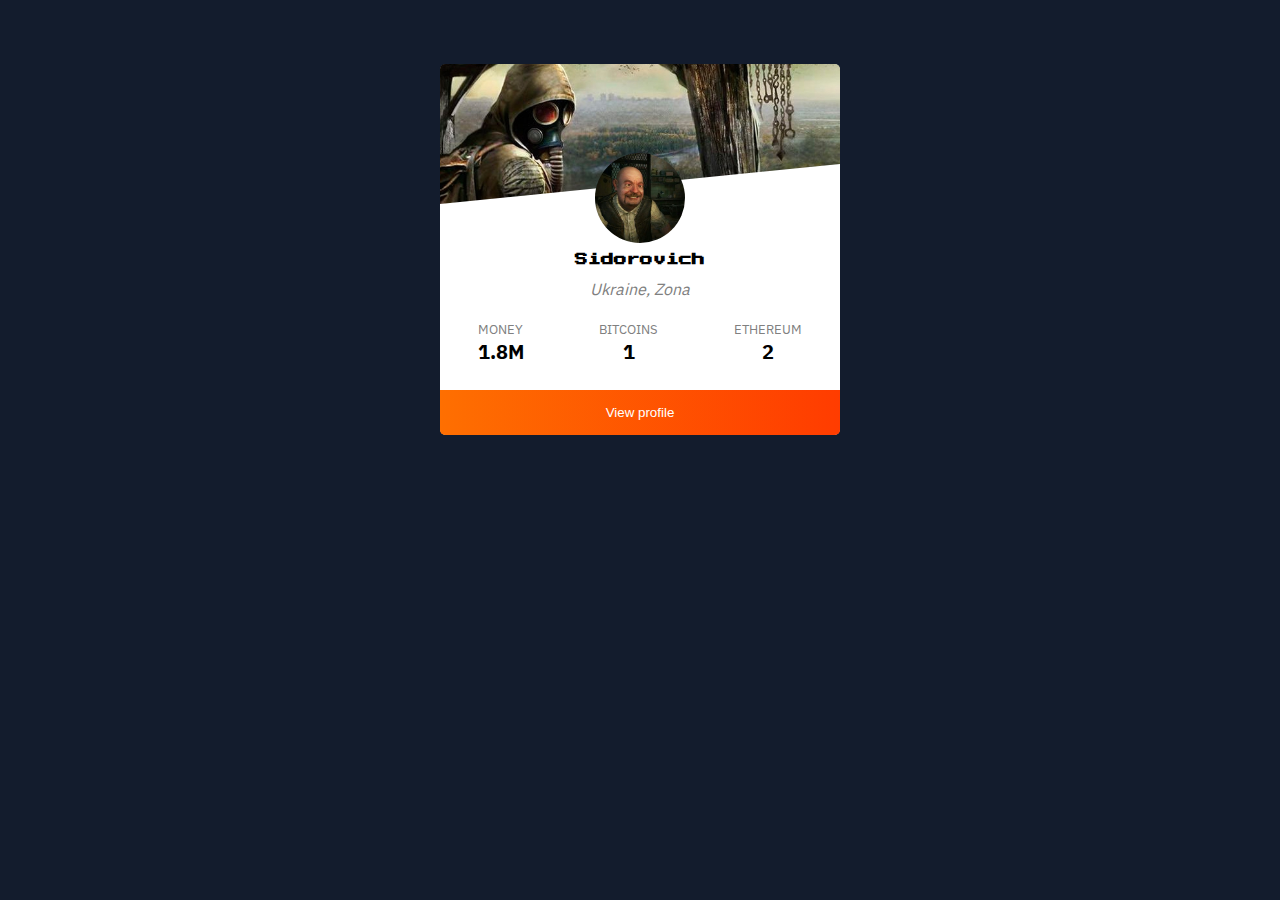
<file: card/index.html>
<!DOCTYPE html>
<html lang="en">
<head>
    <meta charset="UTF-8">
    <meta http-equiv="X-UA-Compatible" content="IE=edge">
    <meta name="viewport" content="width=device-width, initial-scale=1.0">
    <title>Card</title>
    <link rel="stylesheet" href="./sources/styles/main.css">
    <link rel="preconnect" href="https://fonts.googleapis.com">
    <link rel="preconnect" href="https://fonts.gstatic.com" crossorigin>
    <link href="https://fonts.googleapis.com/css2?family=Press+Start+2P&display=swap" rel="stylesheet">
    <link rel="preconnect" href="https://fonts.googleapis.com">
    <link rel="preconnect" href="https://fonts.googleapis.com">
    <link rel="preconnect" href="https://fonts.gstatic.com" crossorigin>
    <link href="https://fonts.googleapis.com/css2?family=IBM+Plex+Sans+Thai+Looped&display=swap" rel="stylesheet">
</head>
<body>
    <article class="user-card">
        <header class="user-card__header">
            <img 
                src="sources/images/sidorovich-icon.jpg" 
                alt="" 
                class="user-card__img"
                width="90px"
                height="90px"
            >
            <h2 class="user-card__name">Sidorovich</h2>
            <address class="user-card__location">Ukraine, Zona</address>
        </header>
        <div class="user-card__body">
            <ul class="user-card__stats">
                <li class="user-card__stats-item">
                    <span class="user-card__stats-title">Money</span>
                    <span class="user-card__stats-number">1.8M</span>
                </li>
                <li class="user-card__stats-item">
                    <span class="user-card__stats-title">Bitcoins</span>
                    <span class="user-card__stats-number">1</span>
                </li>
                <li class="user-card__stats-item">
                    <span class="user-card__stats-title">Ethereum</span>
                    <span class="user-card__stats-number">2</span>
                </li>
            </ul>
            <button class="user-card__view-profile-btn">View profile</button>
        </div>
    </article>
</body>
</html>
</file>
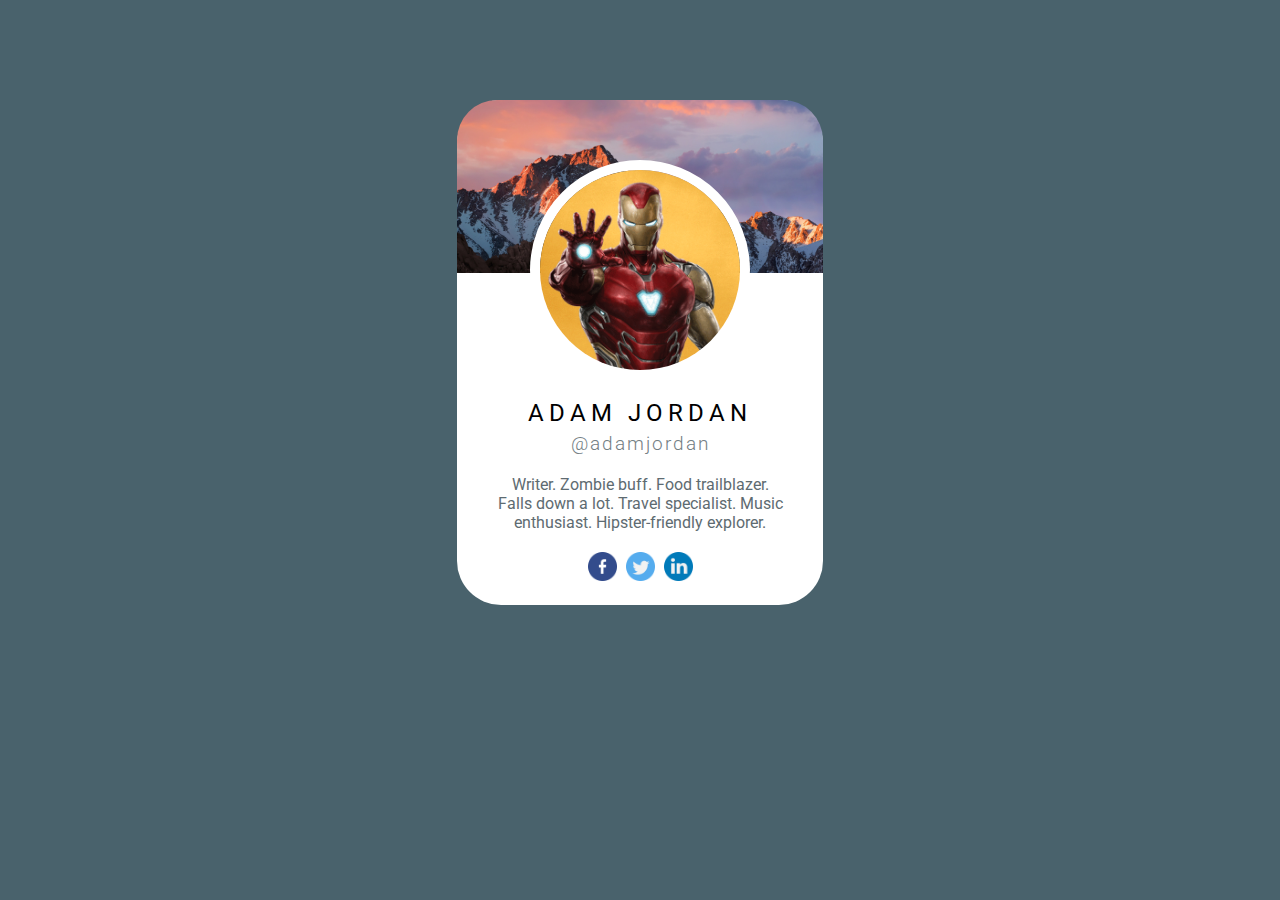
<file: card_new/index.html>
<!DOCTYPE html>
<html lang="en">
<head>
    <meta charset="UTF-8">
    <meta http-equiv="X-UA-Compatible" content="IE=edge">
    <meta name="viewport" content="width=device-width, initial-scale=1.0">
    <title>Card</title>

    <!-- style -->
    <link rel="stylesheet" href="./sources/css/main.css">

    <!-- font -->
    <link rel="preconnect" href="https://fonts.googleapis.com">
    <link rel="preconnect" href="https://fonts.gstatic.com" crossorigin>
    <link href="https://fonts.googleapis.com/css2?family=Roboto:wght@300;400&display=swap" rel="stylesheet">
</head>
<body>
    <article class="card">
        <header class="card__header">
            <img 
                src="./sources/images/iron-man.png" 
                width="200px"
                height="200px"
                class="card__photo"
                alt="photo">
            <h2 class="card__title">Adam Jordan</h2>
            <p class="card__tag">@adamjordan</p>
        </header>
        <main class="card__main">
            <p class="card__bio">
                Writer. Zombie buff. Food trailblazer.
                Falls down a lot. Travel specialist.
                Music enthusiast. Hipster-friendly explorer.
            </p>
        </main>
        <footer class="card__footer">
            <ul class="card__social">
                <li class="card__social-item">
                    <a href="#" class="card__social-link">
                        <img 
                            class = "card__social-img"
                            width="29px" 
                            height="29px"
                            src="./sources/images/facebook.png" 
                            alt="facebook">
                    </a>
                </li>
                <li class="card__social-item">
                    <a href="#" class="card__social-link">
                        <img 
                            class = "card__social-img" 
                            width="29px" 
                            height="29px"
                            src="./sources/images/twitter.png" 
                            alt="twitter">
                    </a>
                </li>
                <li class="card__social-item">
                    <a href="#" class="card__social-link">
                        <img 
                            class = "card__social-img" 
                            width="29px" 
                            height="29px"
                            src="./sources/images/linkedin.png" 
                            alt="linkedin">
                    </a>
                </li>
            </ul>
        </footer>
    </article>
</body>
</html>
</file>
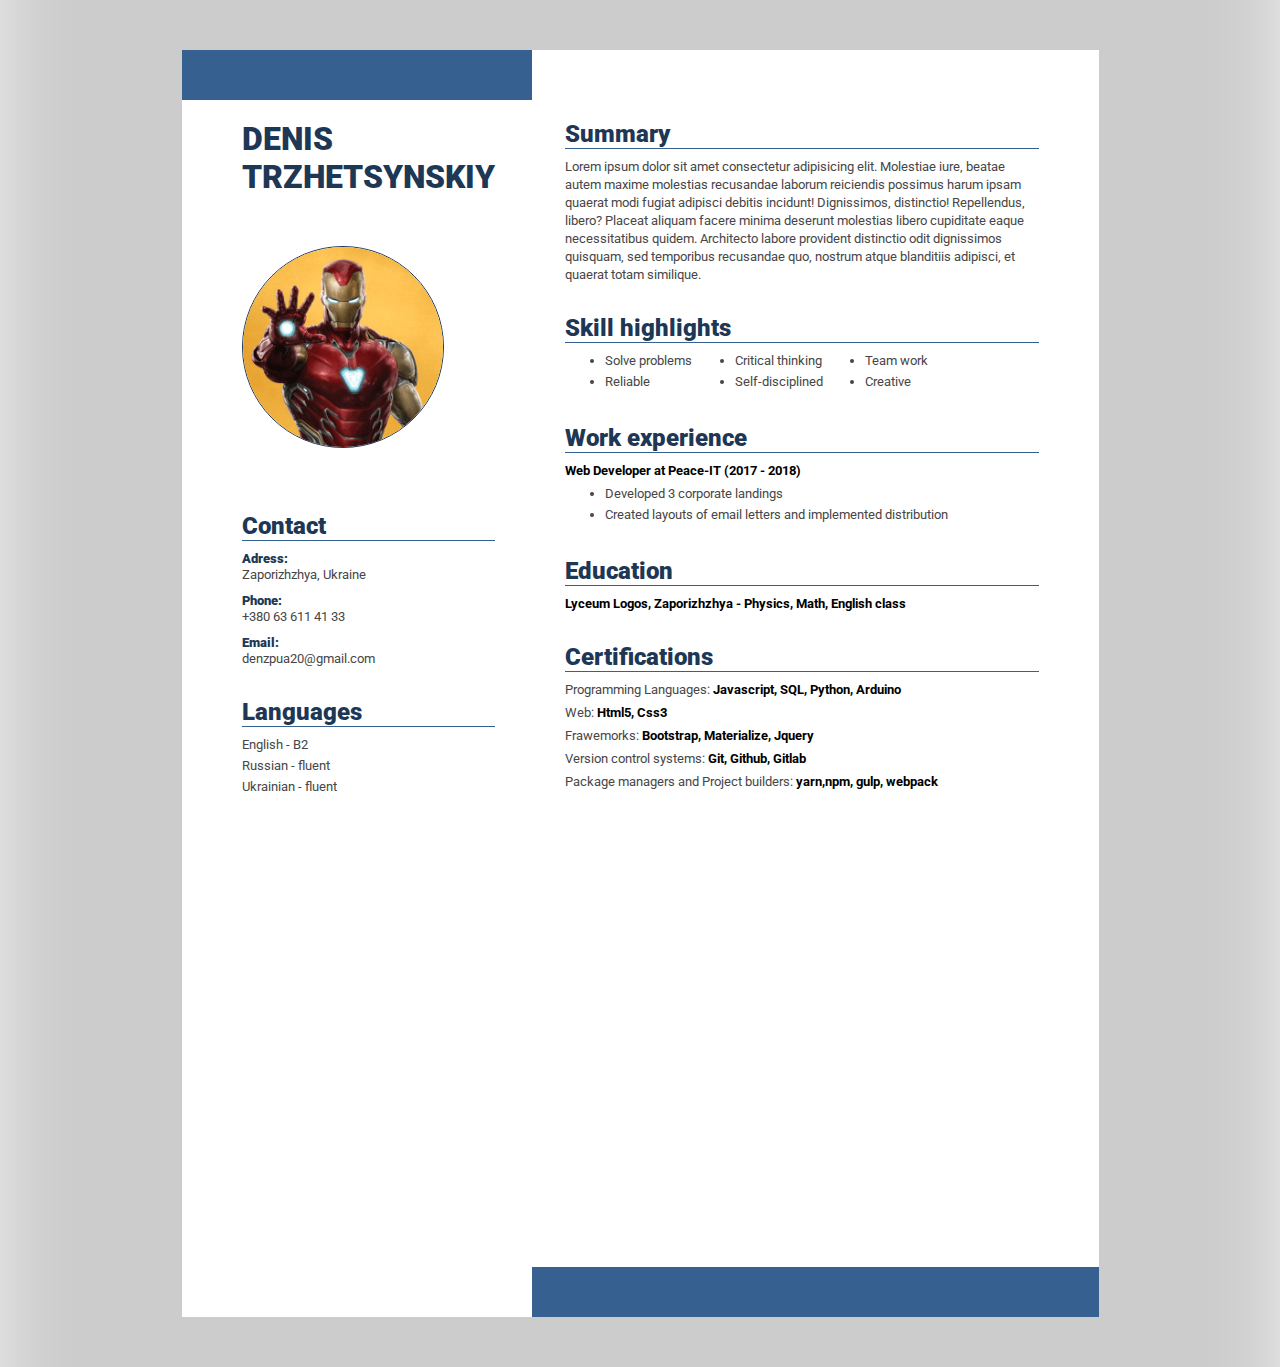
<file: cv/index.html>
<!DOCTYPE html>
<html lang="en">
<head>
    <meta charset="UTF-8">
    <meta http-equiv="X-UA-Compatible" content="IE=edge">
    <meta name="viewport" content="width=device-width, initial-scale=1.0">
    <title>Resume</title>

    <!-- style -->
    <link rel="stylesheet" href="./sources/styles/main.css">

    <!-- font -->
    <link rel="preconnect" href="https://fonts.googleapis.com">
    <link rel="preconnect" href="https://fonts.gstatic.com" crossorigin>
    <link href="https://fonts.googleapis.com/css2?family=Roboto:wght@500;700;900&display=swap" rel="stylesheet">
</head>
<body>
    <main class="resume">
        <div class="resume__column resume__column-left">
            <header class="resume__header">
                <h1 class="resume__main-title">
                    Denis Trzhetsynskiy
                </h1>
                <img 
                    src="./sources/images/iron-man.png"  
                    class="resume__photo"
                    alt="Photo">
            </header>
            <section class="resume__section">
                <h2 class="resume__section-main-title">
                    Contact
                </h2>
                <div class="resume__section-body">
                    <section class="resume__section-subitem">
                        <h4 class="resume__subitem-title">
                            Adress:
                        </h4>
                        <adress>
                            Zaporizhzhya, Ukraine
                        </adress>
                    </section>
                    <section class="resume__section-subitem">
                        <h4 class="resume__subitem-title">
                            Phone:
                        </h4>
                        <a href="tel:+380 63 611 41 33">+380 63 611 41 33</a>
                    </section>
                    <section class="resume__section-subitem">
                        <h4 class="resume__subitem-title">
                            Email:
                        </h4>
                        <a href="mailto:denzpua20@gmail.com">denzpua20@gmail.com</a>
                    </section>
                </div>
            </section>
            <section class="resume__section resume__languages">
                <h2 class="resume__section-main-title">
                    Languages
                </h2>
                <div class="resume__section-body">
                    <ul class="resume__section-list resume__languages-list">
                        <li class="resume__section-list-item resume__languages-item">
                            English - B2
                        </li>
                        <li class="resume__section-list-item resume__languages-item">
                            Russian - fluent
                        </li>
                        <li class="resume__section-list-item resume__languages-item">
                            Ukrainian - fluent
                        </li>
                    </ul>
                </div>
            </section>
        </div>
        <div class="resume__column resume__column-right">
            <section class="resume__section">
                <h2 class="resume__section-main-title">
                    Summary
                </h2>
                <div class="resume__section-body">
                    <p class="resume__section-text">
                        Lorem ipsum dolor sit amet consectetur adipisicing elit. Molestiae iure, beatae autem maxime molestias recusandae laborum reiciendis possimus harum ipsam quaerat modi fugiat adipisci debitis incidunt! Dignissimos, distinctio! Repellendus, libero?
                        Placeat aliquam facere minima deserunt molestias libero cupiditate eaque necessitatibus quidem. Architecto labore provident distinctio odit dignissimos quisquam, sed temporibus recusandae quo, nostrum atque blanditiis adipisci, et quaerat totam similique.
                    </p>
                </div>
            </section>
            <section class="resume__section">
                <h2 class="resume__section-main-title">
                    Skill highlights
                </h2>
                <div class="resume__section-body">
                    <ul class="resume__section-list resume__soft-skills">
                        <li class="resume__section-list-item">
                            Solve problems
                        </li>
                        <li class="resume__section-list-item">
                            Critical thinking
                        </li>
                        <li class="resume__section-list-item">
                            Team work
                        </li>
                        <li class="resume__section-list-item">
                            Reliable
                        </li>
                        <li class="resume__section-list-item">
                            Self-disciplined
                        </li>
                        <li class="resume__section-list-item">
                            Creative
                        </li>
                    </ul>
                </div>
            </section>
            <section class="resume__section">
                <h2 class="resume__section-main-title">
                    Work experience
                </h2>
                <div class="resume__section-body">
                    <p><b>Web Developer at Peace-IT (2017 - 2018)</b></p>
                    <ul class="resume__section-list resume__work-experience">
                        <li class="resume__section-list-item">
                            Developed 3 corporate landings
                        </li>
                        <li class="resume__section-list-item">
                            Created layouts of email letters and implemented distribution
                        </li>
                    </ul>
                </div>
            </section>
            <section class="resume__section">
                <h2 class="resume__section-main-title">
                    Education
                </h2>
                <div class="resume__section-body">
                    <p>
                        <b>Lyceum Logos, Zaporizhzhya - Physics, Math, English class</b>
                    </p>
                </div>
            </section>
            <section class="resume__section">
                <h2 class="resume__section-main-title">
                    Certifications
                </h2>
                <div class="resume__section-body">
                    <p>Programming Languages: <b>Javascript, SQL, Python, Arduino</b></p>
                    <p>Web: <b>Html5, Css3</b></p>
                    <p>Frawemorks: <b>Bootstrap, Materialize, Jquery</b></p>
                    <p>Version control systems: <b>Git, Github, Gitlab</b></p>
                    <p>
                        Package managers and Project builders: 
                        <b>yarn,npm, gulp, webpack</b>
                    </p>
                </div>
            </section>
        </div>
    </main>
</body>
</html>
</file>
<file: card/sources/styles/main.css>
body {
    background: #131C2D;
    margin: 0;
    font-family: 'IBM Plex Sans Thai Looped', sans-serif;
}

.user-card {
    background: #fff;
    width: 400px;
    /* height: 400px; */
    margin: 0 auto;
    margin-top: 5%;
    border-radius: 6px;
}

.user-card__header {
    position: relative;
    width: 100%;
    height: 240px;
    display: flex;
    flex-direction: column;
    justify-content: flex-end;
    text-align: center;
    overflow: hidden;
    margin-bottom: 20px;
}

.user-card__header::before {
    content: '';
    position: absolute;
    top: 0;
    width: 100%;
    height: 150px;
    background-image: url('../images/stalker.jpg');
    background-position: 48% 10%;
    background-size: 200%;
    border-top-left-radius: 5px;
    border-top-right-radius: 5px;
}

.user-card__header::after {
    position: absolute;
    content:"";
    border-style: solid;
    border-width: 50px 500px 0 0;
    border-color: transparent #fff transparent transparent;
    position: absolute;
    left: -100px;
    top: 100px;
}

.user-card__img {
    border-radius: 50%;
    margin: 0 auto;
    z-index: 1;
    margin-bottom: 10px;
}

.user-card__name {
    margin-top: 0;
    font-family: 'Press Start 2P', cursive;
    font-size: 13px;
}

.user-card__location {
    color: grey;
}

.user-card__stats {
    display: flex;
    list-style: none;
    margin: 0;
    justify-content:space-around;
    margin-bottom: 20px;
    padding: 0;
}

.user-card__body {
    text-align: center;
}

.user-card__stats-item {
    text-align: center;
    display: flex;
    flex-direction: column;
    text-transform: uppercase;
}

.user-card__stats-title {
    color: grey;
    font-size: 13px;
    line-height: 13px;
}

.user-card__stats-number {
    font-weight: bold;
    font-size: 20px;
}

.user-card__view-profile-btn {
    display: block;
    margin: 0 auto;
    width: 100%;
    height: 45px;
    background: linear-gradient(to right, #FE6F01, #FF3C00);
    border: 0;
    color: white;
    border-bottom-left-radius: 5px;
    border-bottom-right-radius: 5px;
}

.user-card__view-profile-btn:hover {
    cursor: pointer;
}
</file>
<file: card_new/sources/css/main.css>
body {
    margin: 0;
    background-color: #49626C;
    font-family: 'Roboto', sans-serif;
}

.card {
    width: 366px;
    height: 505px;
    margin: 30% auto;
    background-color: #fff;
    text-align: center;
    border-radius: 44px;
    margin: 0 auto;
    margin-top: 100px;
}

.card__header {
    position: relative;
    padding-top: 60px;
    z-index: 1;
    margin-bottom: 20px;
}

.card__header::before {
    content: "";
    width: 100%;
    border-top-left-radius: 40px;
    border-top-right-radius: 40px;
    height: 173px;
    background: url('../images/background.jpg');
    background-size: cover;
    background-position: 0 100%;
    position: absolute;
    top: 0;
    left: 0;
    right: 0;
    font-size: 0;
    z-index: 0;
}

.card__main {
    margin-bottom: 20px;
}

.card__photo {
    position: relative;
    border-radius: 50%;
    border: 10px solid white;
    margin-bottom: 15px;
}

.card__title {
    margin-top: 0;
    text-transform: uppercase;
    letter-spacing: 5px;
    margin-bottom: 5px;
    font-weight: 400;
}

.card__tag {
    margin: 0;
    letter-spacing: 2px;
    color: #748084;
    font-weight: 300;
    font-size: 19px;
}

.card__bio {
    font-weight: 400;
    width: 292px;
    margin: 0 auto;
    color: #5E6B71;
}

.card__social {
    display: flex;
    list-style: none;
    justify-content: center;
    padding: 0;
    margin: 0;
}

.card__social-item:not(:last-child) {
    margin-right: 9px;
}
</file>
<file: cv/sources/styles/main.css>
body {
    margin: 0;
    font-family: 'Roboto', sans-serif;
    color: #464646;
}

.resume {
    display: flex;
    padding: 70px 60px;
    max-width: 900px;
    width: 797px;
    height: 1127px;
    margin: 50px auto;
    background-color: #fff;
    position: relative;
    box-shadow: 0px 0px 89px 200px #CCCCCC;
}

.resume__main-title,
.resume__section-main-title,
.resume__subitem-title {
    color: #1E3755;
    font-weight: 900;
}

.resume__main-title {
    margin-top: 0;
    margin-bottom: 50px;
    text-transform: uppercase;
}

.resume::before,
.resume::after {
    content: "";
    height: 50px;
    background-color: #366090;
    position: absolute;
}

.resume::before {
    width: 350px;
    left: 0;
    top: 0;
}

.resume::after {
    width: 567px;
    right: 0;
    bottom: 0;
}

.resume__column {
    display: flex;
    flex-direction: column;
}

.resume__column-left {
    margin-right: 70px;
}

.resume__section {
    margin-bottom: 30px;
}

.resume__section-main-title {
    margin-top: 0;
    margin-bottom: 10px;
    position: relative;
}

.resume__section-main-title::after {
    content: "";
    width: 100%;
    height: 1px;
    background-color: #366090;
    position: absolute;
    bottom: -1px;
    left: 0;
}

.resume__subitem-title {
    font-size: 13px;
    margin-top: 0;
    margin-bottom: -2px;
}

.resume__section-body {
    font-size: 13px;
    line-height: 18px;
}

.resume__section-body a {
    color: inherit;
    text-decoration: none;
}

.resume__section-body b{
    color: #000;
    font-weight: 700;
}

.resume__section-body p {
    margin: 0;
}

.resume__section-body p:not(:last-child) {
    margin-bottom: 5px;
}

.resume__header {
    margin-bottom: 60px;
}

.resume__photo {
    width: 200px;
    height: 200px;
    border: 1px solid #1E3755;
    border-radius: 50%;
}

.resume__section-subitem:not(:last-child) {
    margin-bottom: 8px;
}

.resume__section-list {
    margin: 0;
}

.resume__section-list-item {
    margin-bottom: 3px;
}

.resume__soft-skills {
    display: grid;
    grid-template-columns: repeat(3, 0.3fr);
}

.resume__languages-list {
    padding: 0;
    list-style: none;
}
</file>
